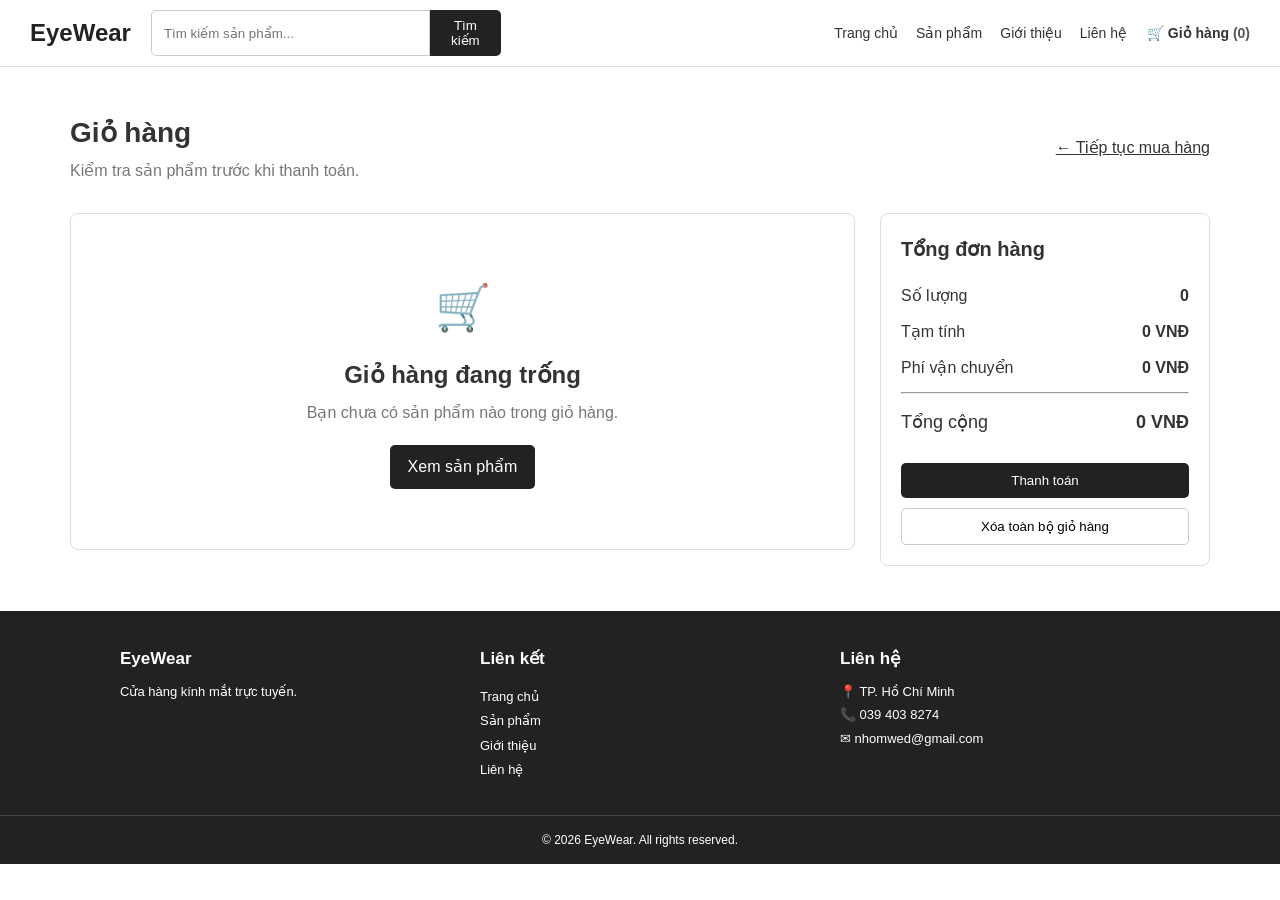
<file: wed_chinh_thuc/wed_chinh_thuc/target/classes/static/cart.html>
<!DOCTYPE html>
<html lang="vi">
<head>
    <meta charset="UTF-8">
    <meta name="viewport" content="width=device-width, initial-scale=1.0">
    <title>EyeWear - Giỏ hàng</title>
    <link rel="stylesheet" href="css/style.css">
</head>

<body>

<header id="header">

    <div id="logo">
        <a href="index.html">EyeWear</a>
    </div>

    <div id="search">
        <input
            type="text"
            id="searchInput"
            placeholder="Tìm kiếm sản phẩm..."
        >
        <button id="searchButton">Tìm kiếm</button>
    </div>

    <nav id="navbar">
        <a href="index.html">Trang chủ</a>
        <a href="products.html">Sản phẩm</a>
        <a href="index.html#about">Giới thiệu</a>
        <a href="index.html#contact">Liên hệ</a>
    </nav>

    <div id="cart">
        <a href="cart.html">
            🛒 Giỏ hàng
            <span id="cartCount">(0)</span>
        </a>
    </div>

</header>


<main>

    <section class="cart-page">

        <div class="cart-header">

            <div>
                <h1>Giỏ hàng</h1>
                <p id="cartDescription">
                    Kiểm tra sản phẩm trước khi thanh toán.
                </p>
            </div>

            <a href="products.html">
                ← Tiếp tục mua hàng
            </a>

        </div>


        <div class="cart-layout">

            <div id="cartList" class="cart-list">
                <p class="loading">Đang tải giỏ hàng...</p>
            </div>


            <aside class="cart-summary">

                <h2>Tổng đơn hàng</h2>

                <div class="summary-row">
                    <span>Số lượng</span>
                    <strong id="summaryQuantity">0</strong>
                </div>

                <div class="summary-row">
                    <span>Tạm tính</span>
                    <strong id="summarySubtotal">0 VNĐ</strong>
                </div>

                <div class="summary-row">
                    <span>Phí vận chuyển</span>
                    <strong id="summaryShipping">0 VNĐ</strong>
                </div>

                <hr>

                <div class="summary-total">
                    <span>Tổng cộng</span>
                    <strong id="summaryTotal">0 VNĐ</strong>
                </div>

                <button
                    id="checkoutButton"
                    class="checkoutButton">
                    Thanh toán
                </button>

                <button
                    id="clearCartButton"
                    class="clearCartButton">
                    Xóa toàn bộ giỏ hàng
                </button>

            </aside>

        </div>

    </section>

</main>


<footer id="footer">

    <div id="footerContent">

        <div id="footerAbout">
            <h3>EyeWear</h3>
            <p>Cửa hàng kính mắt trực tuyến.</p>
        </div>

        <div id="footerLinks">
            <h3>Liên kết</h3>
            <a href="index.html">Trang chủ</a>
            <a href="products.html">Sản phẩm</a>
            <a href="index.html#about">Giới thiệu</a>
            <a href="index.html#contact">Liên hệ</a>
        </div>

        <div id="contact">
            <h3>Liên hệ</h3>
            <p>📍 TP. Hồ Chí Minh</p>
            <p>📞 039 403 8274</p>
            <p>✉ nhomwed@gmail.com</p>
        </div>

    </div>

    <div id="copyright">
        <p>© 2026 EyeWear. All rights reserved.</p>
    </div>

</footer>

<script src="js/cart.js"></script>

</body>
</html>
</file>
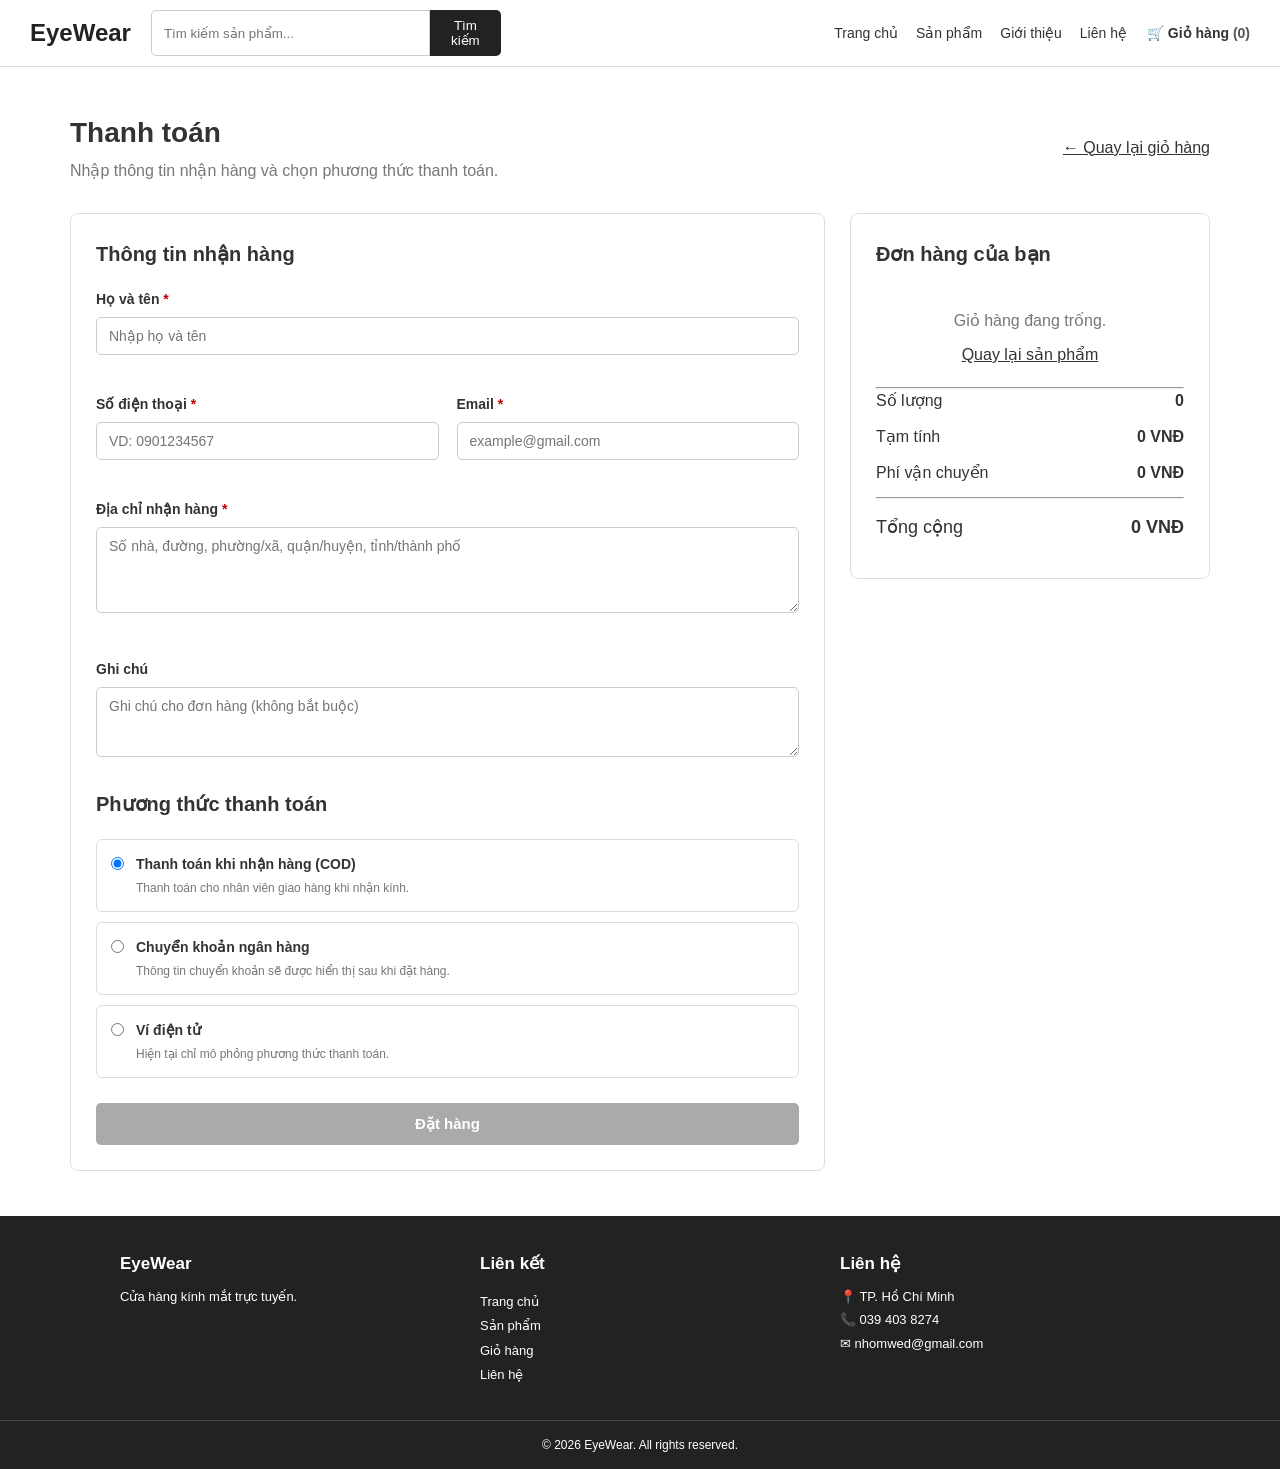
<file: wed_chinh_thuc/wed_chinh_thuc/target/classes/static/checkout.html>
<!DOCTYPE html>
<html lang="vi">
<head>
    <meta charset="UTF-8">
    <meta name="viewport" content="width=device-width, initial-scale=1.0">
    <title>EyeWear - Thanh toán</title>
    <link rel="stylesheet" href="css/style.css">
</head>

<body>

<header id="header">

    <div id="logo">
        <a href="index.html">EyeWear</a>
    </div>

    <div id="search">
        <input type="text" id="searchInput" placeholder="Tìm kiếm sản phẩm...">
        <button id="searchButton">Tìm kiếm</button>
    </div>

    <nav id="navbar">
        <a href="index.html">Trang chủ</a>
        <a href="products.html">Sản phẩm</a>
        <a href="index.html#about">Giới thiệu</a>
        <a href="index.html#contact">Liên hệ</a>
    </nav>

    <div id="cart">
        <a href="cart.html">🛒 Giỏ hàng <span id="cartCount">(0)</span></a>
    </div>

</header>


<main>

    <section class="checkout-page">

        <div class="checkout-header">
            <div>
                <h1>Thanh toán</h1>
                <p>Nhập thông tin nhận hàng và chọn phương thức thanh toán.</p>
            </div>

            <a href="cart.html">← Quay lại giỏ hàng</a>
        </div>


        <form id="checkoutForm" novalidate>

            <div class="checkout-layout">

                <!-- THÔNG TIN KHÁCH HÀNG -->
                <div class="checkout-form-box">

                    <h2>Thông tin nhận hàng</h2>

                    <div class="form-group">
                        <label for="fullName">
                            Họ và tên <span>*</span>
                        </label>

                        <input
                            type="text"
                            id="fullName"
                            name="fullName"
                            placeholder="Nhập họ và tên"
                        >

                        <small id="fullNameError" class="form-error"></small>
                    </div>


                    <div class="form-row">

                        <div class="form-group">
                            <label for="phone">
                                Số điện thoại <span>*</span>
                            </label>

                            <input
                                type="tel"
                                id="phone"
                                name="phone"
                                placeholder="VD: 0901234567"
                            >

                            <small id="phoneError" class="form-error"></small>
                        </div>


                        <div class="form-group">
                            <label for="email">
                                Email <span>*</span>
                            </label>

                            <input
                                type="email"
                                id="email"
                                name="email"
                                placeholder="example@gmail.com"
                            >

                            <small id="emailError" class="form-error"></small>
                        </div>

                    </div>


                    <div class="form-group">
                        <label for="address">
                            Địa chỉ nhận hàng <span>*</span>
                        </label>

                        <textarea
                            id="address"
                            name="address"
                            rows="4"
                            placeholder="Số nhà, đường, phường/xã, quận/huyện, tỉnh/thành phố"
                        ></textarea>

                        <small id="addressError" class="form-error"></small>
                    </div>


                    <div class="form-group">
                        <label for="note">
                            Ghi chú
                        </label>

                        <textarea
                            id="note"
                            name="note"
                            rows="3"
                            placeholder="Ghi chú cho đơn hàng (không bắt buộc)"
                        ></textarea>
                    </div>


                    <h2 class="payment-title">
                        Phương thức thanh toán
                    </h2>


                    <div class="payment-options">

                        <label class="payment-option">

                            <input
                                type="radio"
                                name="paymentMethod"
                                value="cod"
                                checked
                            >

                            <div>
                                <strong>Thanh toán khi nhận hàng (COD)</strong>
                                <p>Thanh toán cho nhân viên giao hàng khi nhận kính.</p>
                            </div>

                        </label>


                        <label class="payment-option">

                            <input
                                type="radio"
                                name="paymentMethod"
                                value="bank"
                            >

                            <div>
                                <strong>Chuyển khoản ngân hàng</strong>
                                <p>Thông tin chuyển khoản sẽ được hiển thị sau khi đặt hàng.</p>
                            </div>

                        </label>


                        <label class="payment-option">

                            <input
                                type="radio"
                                name="paymentMethod"
                                value="momo"
                            >

                            <div>
                                <strong>Ví điện tử</strong>
                                <p>Hiện tại chỉ mô phỏng phương thức thanh toán.</p>
                            </div>

                        </label>

                    </div>


                    <button
                        type="submit"
                        class="placeOrderButton">
                        Đặt hàng
                    </button>

                </div>


                <!-- TÓM TẮT ĐƠN HÀNG -->
                <aside class="checkout-summary">

                    <h2>Đơn hàng của bạn</h2>

                    <div id="checkoutItems">
                        <p class="loading">Đang tải đơn hàng...</p>
                    </div>

                    <hr>

                    <div class="summary-row">
                        <span>Số lượng</span>
                        <strong id="checkoutQuantity">0</strong>
                    </div>

                    <div class="summary-row">
                        <span>Tạm tính</span>
                        <strong id="checkoutSubtotal">0 VNĐ</strong>
                    </div>

                    <div class="summary-row">
                        <span>Phí vận chuyển</span>
                        <strong id="checkoutShipping">0 VNĐ</strong>
                    </div>

                    <hr>

                    <div class="summary-total">
                        <span>Tổng cộng</span>
                        <strong id="checkoutTotal">0 VNĐ</strong>
                    </div>

                </aside>

            </div>

        </form>

    </section>

</main>


<footer id="footer">

    <div id="footerContent">

        <div id="footerAbout">
            <h3>EyeWear</h3>
            <p>Cửa hàng kính mắt trực tuyến.</p>
        </div>

        <div id="footerLinks">
            <h3>Liên kết</h3>
            <a href="index.html">Trang chủ</a>
            <a href="products.html">Sản phẩm</a>
            <a href="cart.html">Giỏ hàng</a>
            <a href="index.html#contact">Liên hệ</a>
        </div>

        <div id="contact">
            <h3>Liên hệ</h3>
            <p>📍 TP. Hồ Chí Minh</p>
            <p>📞 039 403 8274</p>
            <p>✉ nhomwed@gmail.com</p>
        </div>

    </div>

    <div id="copyright">
        <p>© 2026 EyeWear. All rights reserved.</p>
    </div>

</footer>


<script src="js/checkout.js"></script>

</body>
</html>
</file>
<file: wed_chinh_thuc/wed_chinh_thuc/target/classes/static/css/style.css>
/* ==========================================================
   RESET
   ========================================================== */

* {

    margin: 0;

    padding: 0;

    box-sizing: border-box;

}


html {

    scroll-behavior: smooth;

}


body {

    font-family:
        Arial,
        Helvetica,
        sans-serif;

    line-height: 1.5;

    color: #333;

    background-color: #fff;

}


a {

    text-decoration: none;

    color: inherit;

}


img {

    width: 100%;

    display: block;

}


/* ==========================================================
   HEADER
   ========================================================== */

#header {

    width: 100%;

    min-height: 65px;

    display: flex;

    align-items: center;

    gap: 20px;

    padding: 10px 30px;

    background-color: #fff;

    border-bottom: 1px solid #ddd;

    position: sticky;

    top: 0;

    z-index: 1000;

}


/* LOGO */

#logo {

    flex-shrink: 0;

}


#logo a {

    font-size: 24px;

    font-weight: bold;

    color: #222;

}


/* ==========================================================
   SEARCH
   ========================================================== */

#search {

    display: flex;

    flex: 1;

    max-width: 350px;

}


#searchInput {

    width: 100%;

    padding: 8px 12px;

    border: 1px solid #ccc;

    border-radius:
        5px 0 0 5px;

    outline: none;

}


#searchInput:focus {

    border-color: #555;

}


#searchButton {

    padding: 8px 14px;

    border: none;

    border-radius:
        0 5px 5px 0;

    background-color: #222;

    color: white;

    cursor: pointer;

}


#searchButton:hover {

    background-color: #555;

}


/* ==========================================================
   NAVIGATION
   ========================================================== */

#navbar {

    display: flex;

    align-items: center;

    gap: 18px;

    margin-left: auto;

}


#navbar a {

    font-size: 14px;

    font-weight: 500;

}


#navbar a:hover {

    color: #777;

}


/* ==========================================================
   CART
   ========================================================== */

#cart {

    white-space: nowrap;

}


#cart a {

    font-size: 14px;

    font-weight: bold;

}


#cartCount {

    color: #555;

}


/* ==========================================================
   BANNER
   ========================================================== */

#banner {

    max-width: 1200px;

    height: 380px;

    margin: 20px auto;

    display: flex;

    align-items: center;

    padding: 40px;

    background-image:
        url("images/banner.jpg");

    background-size: cover;

    background-position: center;

    border-radius: 8px;

}


#bannerContent {

    max-width: 450px;

}


#bannerContent h1 {

    font-size: 38px;

    margin-bottom: 15px;

}


#bannerContent p {

    font-size: 16px;

    margin-bottom: 20px;

}


#shopNowButton {

    display: inline-block;

    padding: 10px 20px;

    background-color: #222;

    color: white;

    border-radius: 5px;

}


#shopNowButton:hover {

    background-color: #555;

}


/* ==========================================================
   CATEGORY
   ========================================================== */

#categories {

    max-width: 1200px;

    margin: auto;

    padding: 45px 30px;

    text-align: center;

}


#categories h2 {

    font-size: 27px;

    margin-bottom: 30px;

}


#categoryList {

    display: grid;

    grid-template-columns:
        repeat(4, 1fr);

    gap: 18px;

}


/* CATEGORY CARD */

.category {

    padding: 15px;

    border: 1px solid #ddd;

    border-radius: 8px;

    background-color: #fff;

    transition: 0.2s;

}


.category:hover {

    transform:
        translateY(-4px);

    box-shadow:
        0 5px 15px
        rgba(0, 0, 0, 0.08);

}


.categoryImage {

    height: 150px;

    overflow: hidden;

    margin-bottom: 12px;

    border-radius: 5px;

}


.categoryImage img {

    height: 100%;

    object-fit: cover;

    transition: 0.3s;

}


.category:hover
.categoryImage img {

    transform: scale(1.05);

}


.category h3 {

    font-size: 17px;

    margin-bottom: 8px;

}


.category a {

    font-size: 13px;

    text-decoration: underline;

}


.category a:hover {

    color: #666;

}


/* ==========================================================
   PRODUCTS
   ========================================================== */

#products {

    padding: 45px 30px;

    background-color: #f7f7f7;

}


#productsHeader {

    max-width: 1140px;

    margin:
        0 auto 30px;

    display: flex;

    justify-content:
        space-between;

    align-items: center;

}


#productsHeader h2 {

    font-size: 27px;

}


#productsHeader a {

    font-size: 14px;

    text-decoration: underline;

}


/* ==========================================================
   PRODUCT LIST
   ========================================================== */

#productList {

    max-width: 1140px;

    margin: auto;

    display: grid;

    grid-template-columns:
        repeat(4, 1fr);

    gap: 18px;

}


/* ==========================================================
   PRODUCT
   ========================================================== */

.product {

    background-color: white;

    border-radius: 7px;

    overflow: hidden;

    border: 1px solid #ddd;

    transition: 0.2s;

}


.product:hover {

    transform:
        translateY(-4px);

    box-shadow:
        0 5px 15px
        rgba(0, 0, 0, 0.10);

}


/* ==========================================================
   PRODUCT IMAGE
   ========================================================== */

.productImage {

    height: 190px;

    overflow: hidden;

}


.productImage img {

    width: 100%;

    height: 100%;

    object-fit: cover;

}


/* ==========================================================
   PRODUCT INFO
   ========================================================== */

.productInfo {

    padding: 15px;

}


.productInfo h3 {

    font-size: 16px;

    margin-bottom: 6px;

}


.productCategory {

    color: #777;

    font-size: 13px;

    margin-bottom: 8px;

}


.productPrice {

    font-size: 16px;

    font-weight: bold;

    margin-bottom: 12px;

}


/* ==========================================================
   ADD TO CART
   ========================================================== */

.addToCartButton {

    width: 100%;

    padding: 8px;

    border: none;

    border-radius: 5px;

    background-color: #222;

    color: white;

    cursor: pointer;

}


.addToCartButton:hover {

    background-color: #555;

}


/* ==========================================================
   LOADING
   ========================================================== */

.loading {

    grid-column:
        1 / -1;

    text-align: center;

    padding: 40px;

    color: #777;

}


/* ==========================================================
   EMPTY MESSAGE
   ========================================================== */

.empty-message {

    grid-column:
        1 / -1;

    text-align: center;

    padding: 40px;

    color: #777;

}


/* ==========================================================
   ERROR
   ========================================================== */

.error-message {

    grid-column:
        1 / -1;

    text-align: center;

    padding: 40px;

    color: #c00;

}


/* ==========================================================
   ABOUT
   ========================================================== */

#about {

    max-width: 1100px;

    margin: auto;

    padding: 55px 30px;

    display: grid;

    grid-template-columns:
        1fr 1fr;

    gap: 40px;

    align-items: center;

}


#aboutImage img {

    border-radius: 8px;

}


#aboutContent h2 {

    font-size: 27px;

    margin-bottom: 15px;

}


#aboutContent p {

    font-size: 14px;

    margin-bottom: 12px;

}


#aboutButton {

    display: inline-block;

    margin-top: 8px;

    padding: 9px 18px;

    background-color: #222;

    color: white;

    border-radius: 5px;

}


/* ==========================================================
   FEATURES
   ========================================================== */

#features {

    padding: 45px 30px;

    background-color: #f7f7f7;

    text-align: center;

}


#features h2 {

    font-size: 27px;

    margin-bottom: 30px;

}


#featureList {

    max-width: 1100px;

    margin: auto;

    display: grid;

    grid-template-columns:
        repeat(4, 1fr);

    gap: 18px;

}


.feature {

    padding: 20px;

    background-color: white;

    border-radius: 8px;

    border: 1px solid #ddd;

}


.featureIcon {

    font-size: 28px;

    margin-bottom: 10px;

}


.feature h3 {

    font-size: 16px;

    margin-bottom: 7px;

}


.feature p {

    font-size: 13px;

}


/* ==========================================================
   FOOTER
   ========================================================== */

#footer {

    background-color: #222;

    color: white;

}


#footerContent {

    max-width: 1100px;

    margin: auto;

    padding: 35px 30px;

    display: grid;

    grid-template-columns:
        repeat(3, 1fr);

    gap: 40px;

}


#footerContent h3 {

    font-size: 17px;

    margin-bottom: 10px;

}


#footerContent p,
#footerContent a {

    font-size: 13px;

}


#footerLinks {

    display: flex;

    flex-direction: column;

    gap: 5px;

}


#footerLinks a:hover {

    text-decoration: underline;

}


#contact p {

    margin-bottom: 4px;

}


#copyright {

    padding: 15px;

    text-align: center;

    border-top:
        1px solid #444;

}


#copyright p {

    font-size: 12px;

}


/* ==========================================================
   RESPONSIVE - 1000PX
   ========================================================== */

@media (max-width: 1000px) {

    #header {

        flex-wrap: wrap;

        padding:
            10px 20px;

    }


    #search {

        order: 3;

        max-width: none;

        width: 100%;

    }


    #categoryList,
    #productList {

        grid-template-columns:
            repeat(2, 1fr);

    }


    #featureList {

        grid-template-columns:
            repeat(2, 1fr);

    }

}


/* ==========================================================
   RESPONSIVE - 700PX
   ========================================================== */

@media (max-width: 700px) {

    #header {

        padding:
            12px 15px;

    }


    #navbar {

        width: 100%;

        justify-content:
            center;

        margin-left: 0;

        gap: 15px;

    }


    #banner {

        height: 300px;

        margin: 10px;

        padding: 25px;

    }


    #bannerContent h1 {

        font-size: 28px;

    }


    #bannerContent p {

        font-size: 14px;

    }


    #categories,
    #products,
    #features {

        padding:
            40px 15px;

    }


    #categoryList,
    #productList,
    #featureList {

        grid-template-columns: 1fr;

    }


    #about {

        grid-template-columns: 1fr;

        padding:
            40px 15px;

    }


    #footerContent {

        grid-template-columns: 1fr;

        padding:
            30px 20px;

    }

}

/* ==========================================================
   PRODUCTS PAGE
   ========================================================== */

.products-page {
    max-width: 1200px;
    margin: 0 auto;
    padding: 45px 30px;
    min-height: 60vh;
}

#productsHeader {
    max-width: none;
}

#productsHeader p {
    color: #777;
    font-size: 14px;
    margin-top: 5px;
}

.product-toolbar {
    display: flex;
    justify-content: flex-end;
    gap: 20px;
    margin-bottom: 25px;
    flex-wrap: wrap;
}

.filter-group {
    display: flex;
    align-items: center;
    gap: 8px;
}

.filter-group select {
    padding: 8px 12px;
    border: 1px solid #ccc;
    border-radius: 5px;
    background: white;
}


/* ==========================================================
   CART PAGE
   ========================================================== */

.cart-page {
    max-width: 1200px;
    margin: 0 auto;
    padding: 45px 30px;
    min-height: 60vh;
}

.cart-header {
    display: flex;
    justify-content: space-between;
    align-items: center;
    gap: 20px;
    margin-bottom: 30px;
}

.cart-header h1 {
    font-size: 28px;
}

.cart-header p {
    color: #777;
    margin-top: 5px;
}

.cart-header > a {
    text-decoration: underline;
}

.cart-layout {
    display: grid;
    grid-template-columns: 1fr 330px;
    gap: 25px;
    align-items: start;
}

.cart-list {
    display: flex;
    flex-direction: column;
    gap: 15px;
}

.cart-item {
    display: grid;
    grid-template-columns: 110px 1fr auto auto auto;
    align-items: center;
    gap: 18px;
    padding: 15px;
    background: white;
    border: 1px solid #ddd;
    border-radius: 8px;
}

.cart-item-image {
    width: 110px;
    height: 100px;
    overflow: hidden;
    border-radius: 6px;
}

.cart-item-image img {
    width: 100%;
    height: 100%;
    object-fit: cover;
}

.cart-item-info h3 {
    font-size: 16px;
    margin-bottom: 5px;
}

.cart-item-category {
    color: #777;
    font-size: 13px;
    margin-bottom: 5px;
}

.cart-item-price {
    font-weight: bold;
    font-size: 14px;
}

.cart-item-quantity {
    display: flex;
    align-items: center;
    gap: 10px;
}

.quantityButton {
    width: 30px;
    height: 30px;
    border: 1px solid #ccc;
    background: white;
    border-radius: 4px;
    cursor: pointer;
    font-size: 18px;
}

.quantityButton:hover {
    background: #f2f2f2;
}

.cart-item-total {
    font-weight: bold;
    white-space: nowrap;
}

.removeButton {
    border: none;
    background: transparent;
    color: #b00000;
    cursor: pointer;
    text-decoration: underline;
}

.cart-summary {
    padding: 20px;
    border: 1px solid #ddd;
    border-radius: 8px;
    background: white;
    position: sticky;
    top: 90px;
}

.cart-summary h2 {
    font-size: 20px;
    margin-bottom: 20px;
}

.summary-row,
.summary-total {
    display: flex;
    justify-content: space-between;
    gap: 15px;
    margin-bottom: 12px;
}

.summary-total {
    font-size: 18px;
    margin-top: 15px;
}

.checkoutButton,
.clearCartButton {
    width: 100%;
    padding: 10px;
    border-radius: 5px;
    cursor: pointer;
}

.checkoutButton {
    border: none;
    background: #222;
    color: white;
    margin-top: 15px;
}

.checkoutButton:hover {
    background: #555;
}

.clearCartButton {
    margin-top: 10px;
    border: 1px solid #ccc;
    background: white;
}

.empty-cart {
    text-align: center;
    padding: 60px 20px;
    border: 1px solid #ddd;
    border-radius: 8px;
    background: white;
}

.empty-cart-icon {
    font-size: 45px;
    margin-bottom: 15px;
}

.empty-cart h2 {
    margin-bottom: 8px;
}

.empty-cart p {
    color: #777;
    margin-bottom: 20px;
}

.continueShoppingButton {
    display: inline-block;
    padding: 10px 18px;
    background: #222;
    color: white;
    border-radius: 5px;
}

.continueShoppingButton:hover {
    background: #555;
}


/* ==========================================================
   RESPONSIVE
   ========================================================== */

@media (max-width: 900px) {

    .cart-layout {
        grid-template-columns: 1fr;
    }

    .cart-summary {
        position: static;
    }

    .cart-item {
        grid-template-columns: 90px 1fr auto;
    }

    .cart-item-quantity,
    .cart-item-total,
    .removeButton {
        grid-column: auto;
    }
}

@media (max-width: 600px) {

    .products-page,
    .cart-page {
        padding: 35px 15px;
    }

    .cart-header {
        flex-direction: column;
        align-items: flex-start;
    }

    .cart-item {
        grid-template-columns: 80px 1fr;
    }

    .cart-item-image {
        width: 80px;
        height: 80px;
    }

    .cart-item-quantity,
    .cart-item-total,
    .removeButton {
        grid-column: 2;
        justify-self: start;
    }

    .product-toolbar {
        justify-content: flex-start;
        flex-direction: column;
    }
}

/* ==========================================================
   CHECKOUT PAGE
   ========================================================== */

.checkout-page {
    max-width: 1200px;
    margin: 0 auto;
    padding: 45px 30px;
    min-height: 60vh;
}

.checkout-header {
    display: flex;
    justify-content: space-between;
    align-items: center;
    gap: 20px;
    margin-bottom: 30px;
}

.checkout-header h1 {
    font-size: 28px;
}

.checkout-header p {
    color: #777;
    margin-top: 5px;
}

.checkout-header > a {
    text-decoration: underline;
}

.checkout-layout {
    display: grid;
    grid-template-columns: 1fr 360px;
    gap: 25px;
    align-items: start;
}

.checkout-form-box,
.checkout-summary {
    background: white;
    border: 1px solid #ddd;
    border-radius: 8px;
    padding: 25px;
}

.checkout-form-box h2,
.checkout-summary h2 {
    font-size: 20px;
    margin-bottom: 20px;
}

.form-group {
    margin-bottom: 18px;
}

.form-group label {
    display: block;
    font-weight: bold;
    font-size: 14px;
    margin-bottom: 7px;
}

.form-group label span {
    color: #c00000;
}

.form-group input,
.form-group textarea {
    width: 100%;
    padding: 10px 12px;
    border: 1px solid #ccc;
    border-radius: 5px;
    outline: none;
    font-family: inherit;
    font-size: 14px;
}

.form-group input:focus,
.form-group textarea:focus {
    border-color: #777;
}

.form-row {
    display: grid;
    grid-template-columns: 1fr 1fr;
    gap: 18px;
}

.form-error {
    display: block;
    color: #c00000;
    font-size: 12px;
    margin-top: 5px;
    min-height: 16px;
}

.payment-title {
    margin-top: 25px;
}

.payment-options {
    display: flex;
    flex-direction: column;
    gap: 10px;
    margin-bottom: 25px;
}

.payment-option {
    display: flex;
    align-items: flex-start;
    gap: 12px;
    padding: 14px;
    border: 1px solid #ddd;
    border-radius: 6px;
    cursor: pointer;
}

.payment-option:hover {
    background: #f8f8f8;
}

.payment-option input {
    margin-top: 3px;
}

.payment-option strong {
    display: block;
    font-size: 14px;
    margin-bottom: 4px;
}

.payment-option p {
    color: #777;
    font-size: 12px;
    margin: 0;
}

.placeOrderButton {
    width: 100%;
    padding: 12px;
    border: none;
    border-radius: 5px;
    background: #222;
    color: white;
    cursor: pointer;
    font-size: 15px;
    font-weight: bold;
}

.placeOrderButton:hover {
    background: #555;
}

.placeOrderButton:disabled {
    background: #aaa;
    cursor: not-allowed;
}

.checkout-summary {
    position: sticky;
    top: 90px;
}

.checkout-item {
    display: grid;
    grid-template-columns: 65px 1fr auto;
    gap: 10px;
    align-items: center;
    margin-bottom: 15px;
}

.checkout-item-image {
    width: 65px;
    height: 60px;
    overflow: hidden;
    border-radius: 5px;
    border: 1px solid #ddd;
}

.checkout-item-image img {
    width: 100%;
    height: 100%;
    object-fit: cover;
}

.checkout-item-info {
    display: flex;
    flex-direction: column;
    gap: 4px;
}

.checkout-item-info strong {
    font-size: 13px;
}

.checkout-item-info span {
    color: #777;
    font-size: 12px;
}

.checkout-item-total {
    font-size: 13px;
    white-space: nowrap;
}

.checkout-summary .summary-row,
.checkout-summary .summary-total {
    display: flex;
    justify-content: space-between;
    gap: 15px;
    margin-bottom: 12px;
}

.checkout-summary .summary-total {
    font-size: 18px;
    margin-top: 15px;
}

.checkout-empty {
    text-align: center;
    padding: 20px 5px;
}

.checkout-empty p {
    color: #777;
    margin-bottom: 10px;
}

.checkout-empty a {
    text-decoration: underline;
}


/* ==========================================================
   ORDER SUCCESS
   ========================================================== */

.order-success {
    max-width: 700px;
    margin: 20px auto;
    padding: 45px 30px;
    text-align: center;
    border: 1px solid #ddd;
    border-radius: 8px;
    background: white;
}

.success-icon {
    width: 60px;
    height: 60px;
    margin: 0 auto 18px;
    display: flex;
    align-items: center;
    justify-content: center;
    border-radius: 50%;
    background: #222;
    color: white;
    font-size: 32px;
    font-weight: bold;
}

.order-success h1 {
    margin-bottom: 10px;
}

.order-success > p {
    color: #555;
}

.order-success-info {
    margin: 25px 0;
    display: grid;
    grid-template-columns: 1fr 1fr;
    gap: 12px;
    text-align: left;
}

.order-success-info div {
    padding: 13px;
    border: 1px solid #ddd;
    border-radius: 6px;
}

.order-success-info span,
.order-success-info strong {
    display: block;
}

.order-success-info span {
    color: #777;
    font-size: 12px;
    margin-bottom: 4px;
}

.order-success-info strong {
    font-size: 14px;
}

.success-note {
    margin-bottom: 25px;
}

.success-actions {
    display: flex;
    justify-content: center;
    gap: 10px;
    flex-wrap: wrap;
}

.success-button {
    display: inline-block;
    padding: 10px 18px;
    background: #222;
    color: white;
    border-radius: 5px;
}

.success-button.secondary {
    background: white;
    color: #222;
    border: 1px solid #ccc;
}

@media (max-width: 850px) {

    .checkout-layout {
        grid-template-columns: 1fr;
    }

    .checkout-summary {
        position: static;
    }
}

@media (max-width: 600px) {

    .checkout-page {
        padding: 35px 15px;
    }

    .checkout-header {
        flex-direction: column;
        align-items: flex-start;
    }

    .form-row {
        grid-template-columns: 1fr;
        gap: 0;
    }

    .order-success-info {
        grid-template-columns: 1fr;
    }
}
</file>
